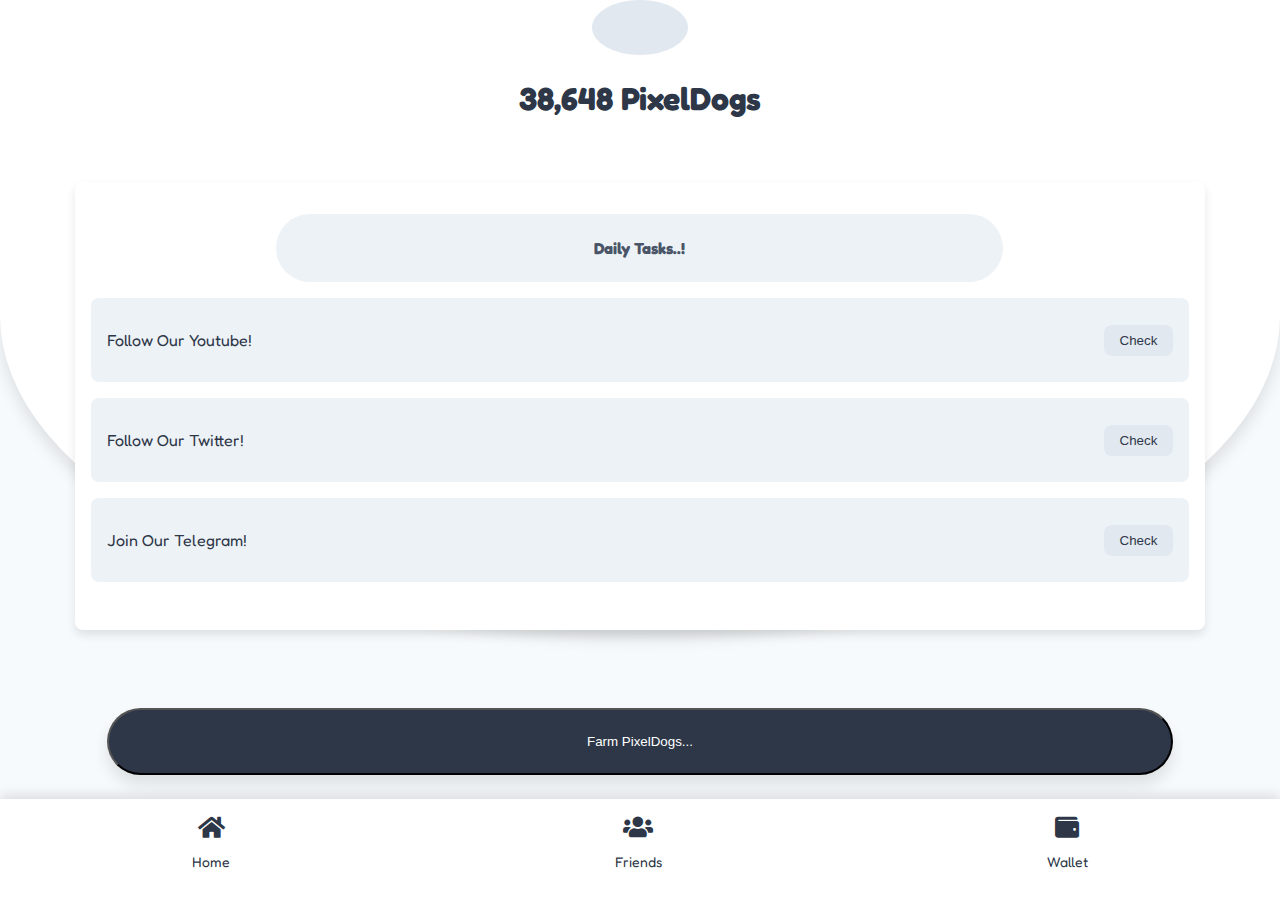
<file: index.html>
<html>
<head>
    <meta name="viewport" content="width=device-width, initial-scale=1.0">
    <link rel="stylesheet" href="https://cdnjs.cloudflare.com/ajax/libs/font-awesome/5.15.3/css/all.min.css">
    <link rel="stylesheet" href="styles.css">
</head>
<body>
    <div class="container">
        <div class="profile-picture"></div>
        <p class="title">38,648 PixelDogs</p>
        <div class="task-list">
            <div class="task-title">
                <p>Daily Tasks..!</p>
            </div>
            <div class="task glow-pink-on-hover">
                <p>Follow Our Youtube!</p>
                <button>Check</button>
            </div>
            <div class="task glow-green-on-hover">
                <p>Follow Our Twitter!</p>
                <button>Check</button>
            </div>
            <div class="task glow-blue-on-hover">
                <p>Join Our Telegram!</p>
                <button>Check</button>
            </div>
        </div>
    </div>
    <button class="farm-button">Farm PixelDogs...</button>
    <div class="footer">
        <a href="#">
            <i class="fas fa-home"></i>
            <p>Home</p>
        </a>
        <a href="#">
            <i class="fas fa-users"></i>
            <p>Friends</p>
        </a>
        <a href="#">
            <i class="fas fa-wallet"></i>
            <p>Wallet</p>
        </a>
    </div>
</body>
</html>
</file>
<file: styles.css>
@import url('https://fonts.googleapis.com/css2?family=Fredoka+One&display=swap');
        body {
            font-family: 'Fredoka One', cursive;
            background-color: #f7fafc;
            display: flex;
            flex-direction: column;
            align-items: center;
            justify-content: space-between;
            min-height: 100vh; /* Ensures body covers full height of the viewport */
            margin: 0;
        }
        .container {
            background-color: #ffffff;
            width: 100%;
            height: 70vh; /* Adjust height with respect to viewport */
            border-bottom-left-radius: 50%;
            border-bottom-right-radius: 50%;
            display: flex;
            flex-direction: column;
            align-items: center;
            justify-content: center;
            box-shadow: 0 10px 15px rgba(0, 0, 0, 0.1);
        }
        .profile-picture {
            background-color: #e2e8f0;
            width: 6rem;
            height: 6rem;
            border-radius: 50%;
            margin-bottom: 1rem;
        }
        .title {
            color: #2d3748;
            font-size: 2rem;
            font-weight: bold;
            margin-bottom: 2rem;
            margin-top: 0.5rem;
        }
        .task-list {
            background-color: #ffffff;
            width: 83.33%;
            padding: 2rem; /* Use responsive padding */
            border-radius: 0.5rem;
            display: flex;
            flex-direction: column;
            align-items: center;
            box-shadow: 0 5px 10px rgba(0, 0, 0, 0.1);
            margin-top: 2rem;
        }
        .task-title {
            background-color: #edf2f7;
            text-align: center;
            padding: 0.5rem;
            border-radius: 9999px;
            margin-bottom: 1rem;
            width: 66.66%;
        }
        .task-title p {
            font-weight: bold;
            color: #4a5568;
        }
        .task {
            background-color: #edf2f7;
            width: 100%;
            padding: 1rem;
            border-radius: 0.5rem;
            display: flex;
            justify-content: space-between;
            align-items: center;
            margin-bottom: 1rem;
            transition: transform 0.3s ease, box-shadow 0.3s ease;
        }
        .task:hover {
            transform: scale(1.05);
        }
        .glow-blue-on-hover:hover {
            box-shadow: 0 0 15px 5px rgba(0, 0, 255, 0.5);
        }
        .glow-green-on-hover:hover {
            box-shadow: 0 0 15px 5px rgba(0, 255, 0, 0.5);
        }
        .glow-pink-on-hover:hover {
            box-shadow: 0 0 15px 5px rgba(255, 20, 147, 0.5);
        }
        .task p {
            color: #2d3748;
        }
        .task button {
            background-color: #e2e8f0;
            color: #2d3748;
            padding: 0.5rem 1rem;
            border-radius: 0.5rem;
            border: none;
        }
        .farm-button {
            background-color: #2d3748;
            color: #ffffff;
            width: 83.33%;
            padding: 1.5rem;
            border-radius: 9999px;
            margin-top: auto;
            margin-bottom: 1.5rem;
            box-shadow: 0 10px 15px rgba(0, 0, 0, 0.1);
            transition: background-color 0.3s ease;
        }
        .farm-button:hover {
            background-color: #1a202c;
        }
        .footer {
            background-color: #ffffff;
            width: 100%;
            padding: 1rem 0;
            display: flex;
            justify-content: space-around;
            align-items: center;
            box-shadow: 0 -5px 10px rgba(0, 0, 0, 0.1);
        }
        .footer a {
            color: #2d3748;
            display: flex;
            flex-direction: column;
            align-items: center;
            text-decoration: none;
        }
        .footer i {
            font-size: 1.5rem;
        }
        .footer p {
            font-size: 0.875rem;
        }
</file>
